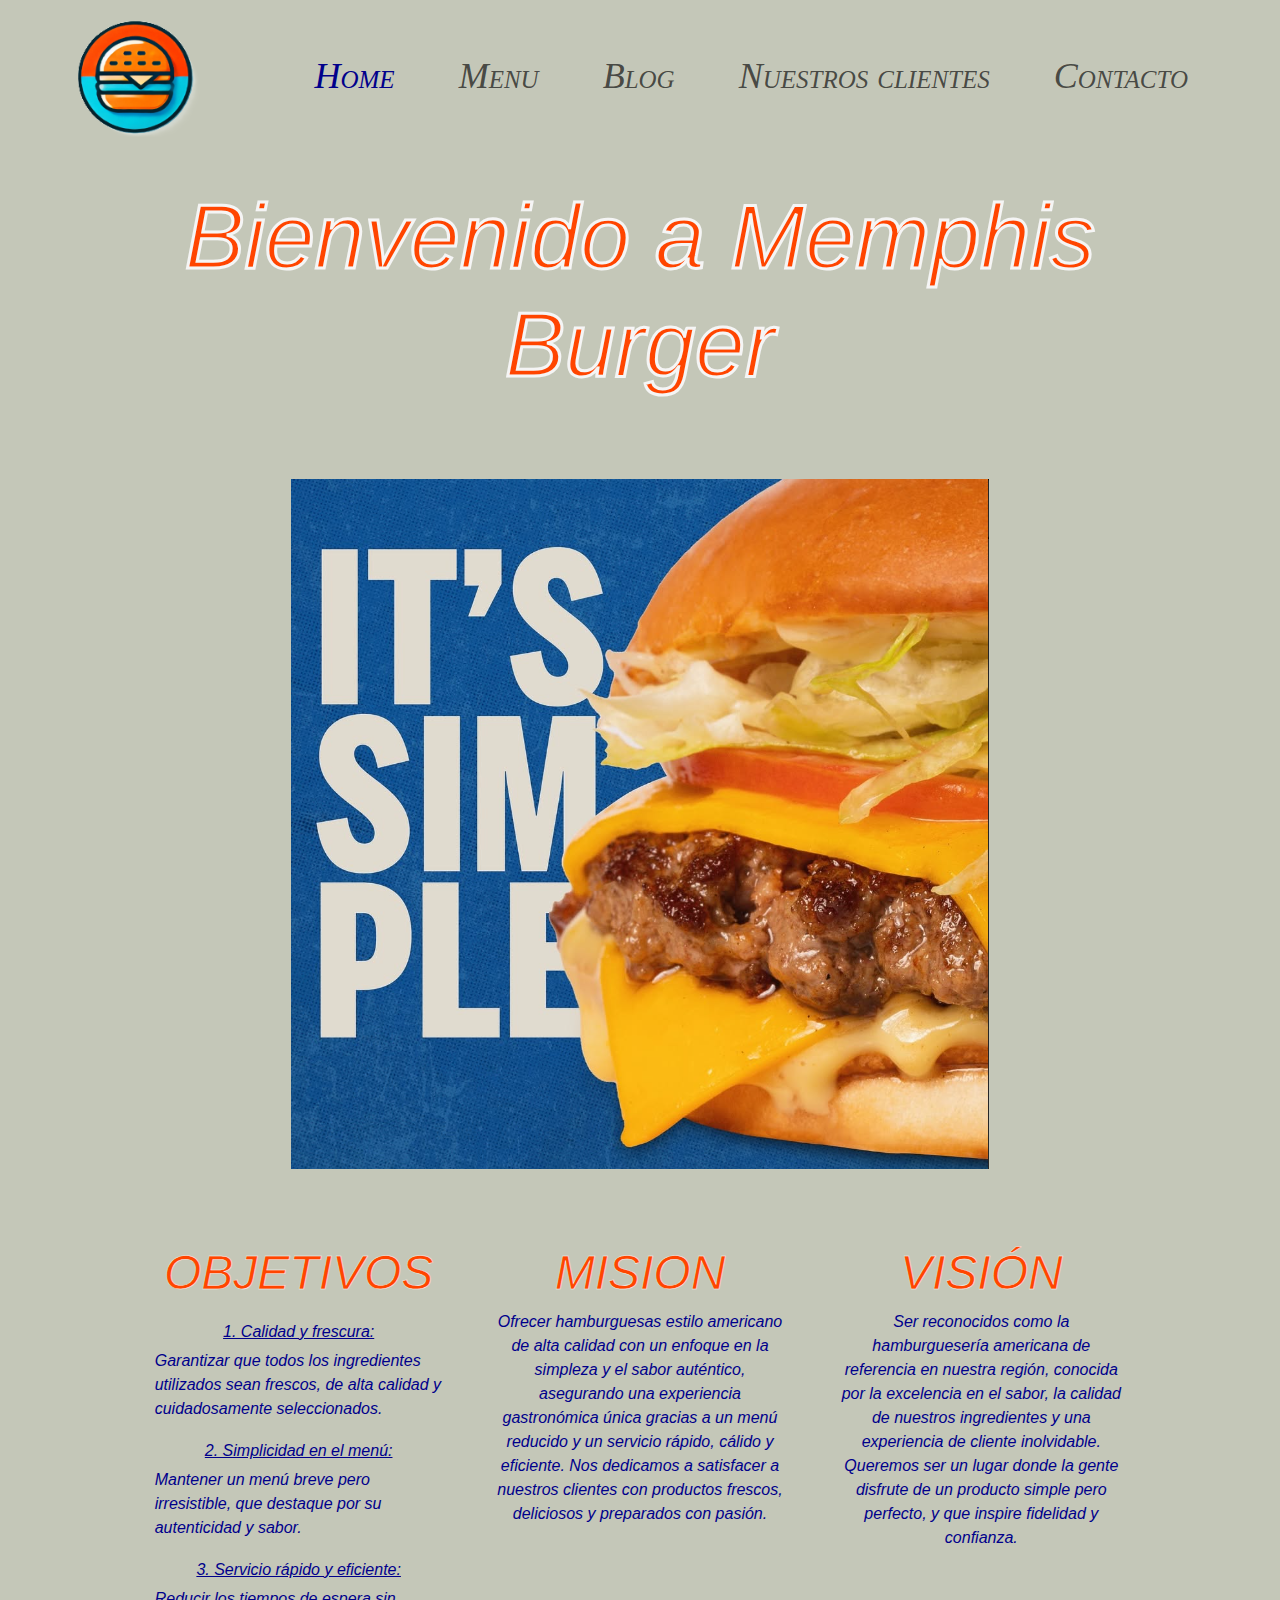
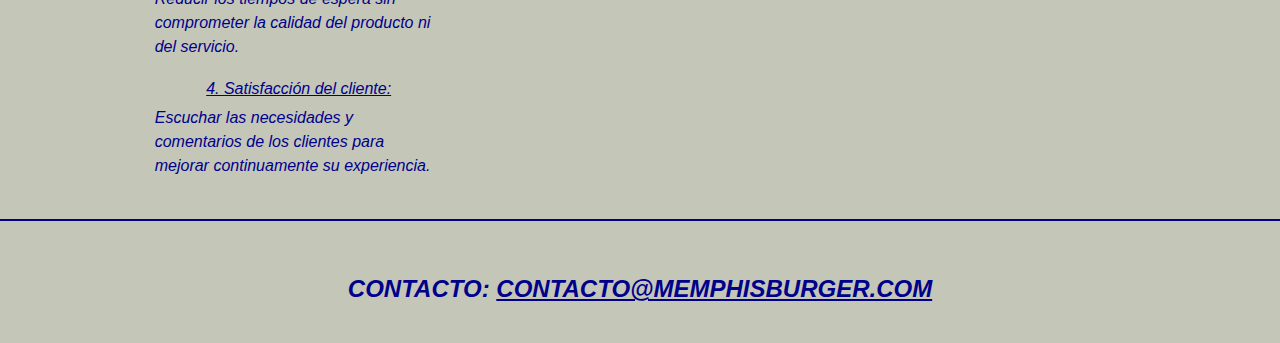
<file: index.html>
<!DOCTYPE html>
<html lang="en">
<head>
    <meta charset="UTF-8">
    <meta name="viewport" content="width=device-width, initial-scale=1.0">
    
    <link href="https://cdn.jsdelivr.net/npm/bootstrap@5.3.3/dist/css/bootstrap.min.css" rel="stylesheet" integrity="sha384-QWTKZyjpPEjISv5WaRU9OFeRpok6YctnYmDr5pNlyT2bRjXh0JMhjY6hW+ALEwIH" crossorigin="anonymous">
    <link rel="stylesheet" href="css/style.css">
    <title>Memphis Burger - Home</title>
</head>
<body>
    <!-- menu de navegacion -->
     <header>
        <nav class="navbar navbar-expand-lg">
            <div class="container-fluid d-flex align-items-center">
                <!-- boton del menu para dispositivos moviles -->
                <button class="navbar-toggler custombotton" type="button" data-bs-toggle="collapse" data-bs-target="#navbarSupportedContent" aria-controls="navbarSupportedContent" aria-expanded="false" aria-label="Toggle navigation">
                    <span class="navbar-toggler-icon"></span>
                </button>

                <!-- Logo -->
                <a class="navbar-brand mx-sm-auto mx-md-auto mx-auto mx-md-5" href="index.html">
                    <img src="img/main-logo1.png" alt="Logo principal Memphis Burger" style="height: 125px;">
                </a>

                <!-- menu de navegacion para pantallas grandes -->
                <div class="collapse navbar-collapse justify-content-end mx-5" id="navbarSupportedContent">
                    <ul class="navbar-nav mb-2 mb-lg-0">
                        <li class="nav-item">
                            <a class="nav-link active" aria-current="page" href="index.html" style="color: darkblue;">Home</a>
                        </li>

                        <li class="nav-item">
                            <a class="nav-link" href="pages/menu.html">Menu</a>
                        </li>

                        <li class="nav-item">
                            <a class="nav-link" href="pages/blog.html">Blog</a>
                        </li>

                        <li class="nav-item">
                            <a class="nav-link" href="pages/clientes.html">Nuestros clientes</a>
                        </li>

                        <li class="nav-item">
                            <a class="nav-link" href="pages/contacto.html">Contacto</a>
                        </li>
                    </ul>
                </div>
            </div>
          </nav>
        
     </header>

     <!-- etiqueta con el contenido de la seccion Home -->
     <main>
        <!-- titulo de la pagina principal de la marca -->
        <h1>Bienvenido a Memphis Burger</h1>
        <!-- seccion para la imagen con eslogan de la marca -->
        <section id="main-slogan">
            <!-- imagen con el eslogan principal de la marca -->
            <img src="img/slogan-sample.png" alt="Eslogan principal de la marca">        
        </section>

        <!-- section con objetivos, mision y vision -->
        <section class="main-text">
            <div>
                <h2>
                    Objetivos
                </h2>
                <h3 class="objetivo-titulo">
                    1. Calidad y frescura:
                </h3>
                <p class="objetivo-texto">
                    Garantizar que todos los ingredientes utilizados sean frescos, de alta calidad y cuidadosamente seleccionados.
                </p>
                <h3 class="objetivo-titulo">
                    2. Simplicidad en el menú:
                </h3>
                <p class="objetivo-texto">
                    Mantener un menú breve pero irresistible, que destaque por su autenticidad y sabor.                    
                </p>
                <h3 class="objetivo-titulo">
                    3. Servicio rápido y eficiente:
                </h3>
                <p class="objetivo-texto">
                    Reducir los tiempos de espera sin comprometer la calidad del producto ni del servicio.                   
                </p>
                <h3 class="objetivo-titulo">
                    4. Satisfacción del cliente:
                </h3>
                <p class="objetivo-texto">
                    Escuchar las necesidades y comentarios de los clientes para mejorar continuamente su experiencia.
                </p>
            </div>
            <div>
                <h2>Mision</h2>
                <p class="center-text">
                    Ofrecer hamburguesas estilo americano de alta calidad con un enfoque en la simpleza y el sabor auténtico, asegurando una experiencia gastronómica única gracias a un menú reducido y un servicio rápido, cálido y eficiente. Nos dedicamos a satisfacer a nuestros clientes con productos frescos, deliciosos y preparados con pasión.
                </p>
            </div>
            <div>
                <h2>
                    Visión
                </h2>
                <p class="center-text">
                    Ser reconocidos como la hamburguesería americana de referencia en nuestra región, conocida por la excelencia en el sabor, la calidad de nuestros ingredientes y una experiencia de cliente inolvidable. Queremos ser un lugar donde la gente disfrute de un producto simple pero perfecto, y que inspire fidelidad y confianza.
                </p>
            </div>
        </section>
     </main>

    <!-- etiqueta para el pie de pagina -->
     <footer>
        <p>Contacto: <a href="mailto:contacto@memphisburger.com">contacto@memphisburger.com</a></p>        
     </footer>

     <!-- script de js -->
     <script src="https://cdn.jsdelivr.net/npm/bootstrap@5.3.3/dist/js/bootstrap.bundle.min.js" integrity="sha384-YvpcrYf0tY3lHB60NNkmXc5s9fDVZLESaAA55NDzOxhy9GkcIdslK1eN7N6jIeHz" crossorigin="anonymous"></script>
</body>
</html>
</file>
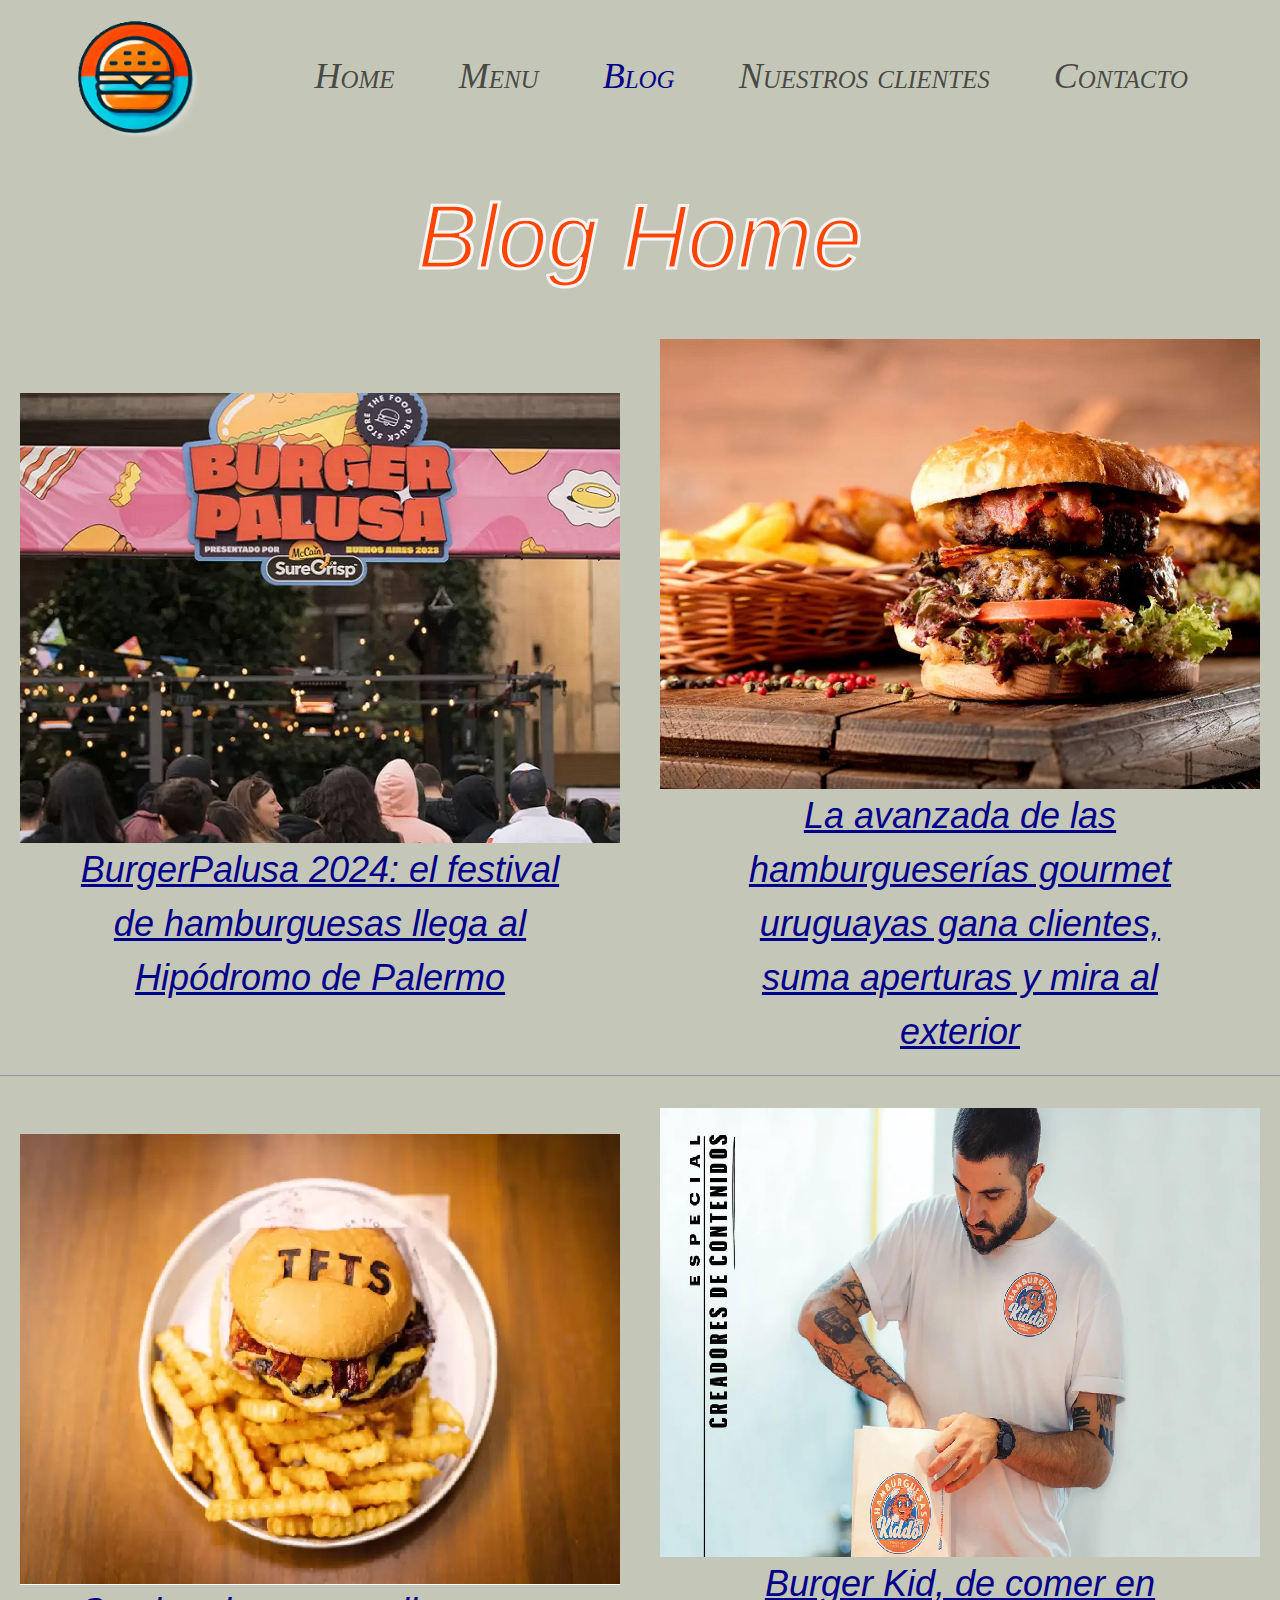
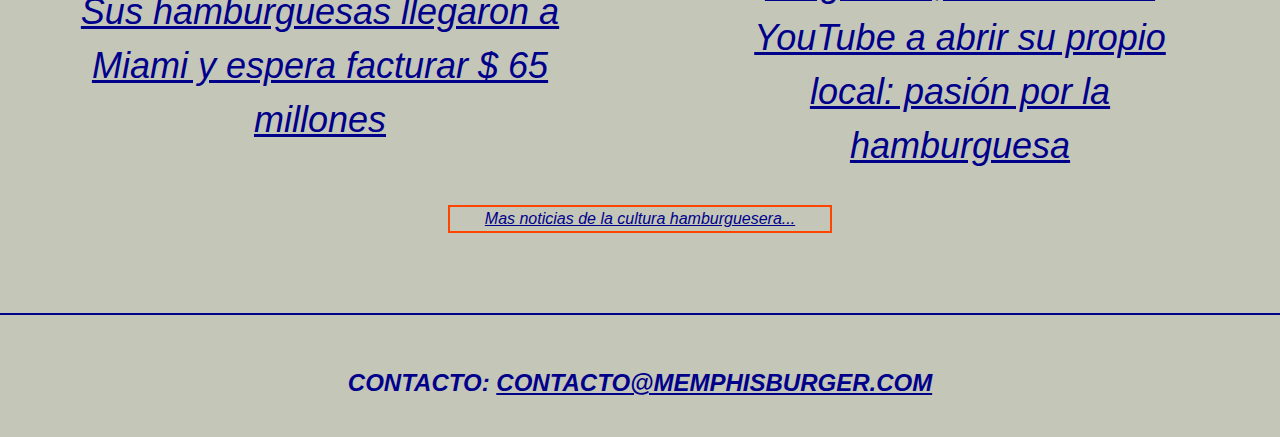
<file: pages/blog.html>
<!DOCTYPE html>
<html lang="en">
<head>
    <meta charset="UTF-8">
    <meta name="viewport" content="width=device-width, initial-scale=1.0">
    <link href="https://cdn.jsdelivr.net/npm/bootstrap@5.3.3/dist/css/bootstrap.min.css" rel="stylesheet" integrity="sha384-QWTKZyjpPEjISv5WaRU9OFeRpok6YctnYmDr5pNlyT2bRjXh0JMhjY6hW+ALEwIH" crossorigin="anonymous">
    <link rel="stylesheet" href="../css/style.css">
    <title>Memphis Burger - Blog</title>
</head>
<body>
    <header>

        <nav class="navbar navbar-expand-lg">
            
            <div class="container-fluid d-flex align-items-center">
                <!-- boton del menu para dispositivos moviles -->
                <button class="navbar-toggler custombotton" type="button" data-bs-toggle="collapse" data-bs-target="#navbarSupportedContent" aria-controls="navbarSupportedContent" aria-expanded="false" aria-label="Toggle navigation">
                    <span class="navbar-toggler-icon"></span>
                </button>

                <!-- Logo -->
                <a class="navbar-brand mx-sm-auto mx-md-auto mx-auto mx-md-5" href="../index.html">
                    <img src="../img/main-logo1.png" alt="Logo principal Memphis Burger" style="height: 125px;">
                </a>

                <!-- menu de navegacion para pantallas grandes -->
                <div class="collapse navbar-collapse justify-content-end mx-5" id="navbarSupportedContent">
                    <ul class="navbar-nav mb-2 mb-lg-0">
                        <li class="nav-item">
                            <a class="nav-link" href="../index.html">Home</a>
                        </li>

                        <li class="nav-item">
                            <a class="nav-link" href="menu.html">Menu</a>
                        </li>

                        <li class="nav-item">
                            <a class="nav-link active" aria-current="page" href="blog.html" style="color: darkblue;">Blog</a>
                        </li>

                        <li class="nav-item">
                            <a class="nav-link" href="clientes.html">Nuestros clientes</a>
                        </li>

                        <li class="nav-item">
                            <a class="nav-link" href="contacto.html">Contacto</a>
                        </li>
                    </ul>
                </div>
            </div>
          </nav>
        
     </header>
    
    <!-- contenido de la seccion Blog -->
    <main>
        <!-- secciones que contienen 2 enlaces cada uno -->
         <div>
            <h1>Blog Home</h1>
         </div>
         <section class="blog-section">
            <div>
                <div>
                    <a href="https://www.forbesargentina.com/lifestyle/burgerpalusa-2024-festival-hamburguesas-llega-hipodromo-palermo-n58945"><img class="img-blog" src="../img/blog1.png" alt="Imagen relacionada a la noticia numero 1"></a>
                    <p><a href="https://www.forbesargentina.com/lifestyle/burgerpalusa-2024-festival-hamburguesas-llega-hipodromo-palermo-n58945">BurgerPalusa 2024: el festival de hamburguesas llega al Hipódromo de Palermo</a></p>                  
                </div>
                <hr>
                <div>
                    <a href="https://www.elpais.com.uy/el-empresario/la-avanzada-de-las-hamburgueserias-gourmet-uruguayas-gana-clientes-suma-aperturas-y-mira-al-exterior#google_vignette"><img class="img-blog" src="../img/blog2.png" alt="Imagen relacionada a la noticia numero 2"></a>
                    <p><a href="https://www.elpais.com.uy/el-empresario/la-avanzada-de-las-hamburgueserias-gourmet-uruguayas-gana-clientes-suma-aperturas-y-mira-al-exterior#google_vignette">La avanzada de las hamburgueserías gourmet uruguayas gana clientes, suma aperturas y mira al exterior</a></p>                     
                </div>
            </div>
            <hr>
            <div>
                <div>
                    <a href="https://www.forbesargentina.com/negocios/sus-hamburguesas-llegaron-miami-espera-facturar-65-millones-n19017"><img class="img-blog" src="../img/blog3.png" alt="Imagen relacionada a la noticia numero 3"></a>
                    <p><a href="https://www.forbesargentina.com/negocios/sus-hamburguesas-llegaron-miami-espera-facturar-65-millones-n19017">Sus hamburguesas llegaron a Miami y espera facturar $ 65 millones</a></p>                  
                </div>
                <hr>
                <div>
                    <a href="https://es.rollingstone.com/burger-kid-de-comer-en-youtube-a-abrir-su-propio-local-pasion-por-la-hamburguesa/"><img class="img-blog" src="../img/blog4.png" alt="Imagen relacionada a la noticia numero 4"></a>
                    <p><a href="https://es.rollingstone.com/burger-kid-de-comer-en-youtube-a-abrir-su-propio-local-pasion-por-la-hamburguesa/">Burger Kid, de comer en YouTube a abrir su propio local: pasión por la hamburguesa</a></p>                     
                </div>
            </div>
            <div class="blog-search">
                <a href="https://www.google.com/search?q=cultura+hamburguesera&sca_esv=7e1bbdf5a909f35f&biw=1920&bih=919&tbm=nws&sxsrf=AHTn8zpmRj8uya3-rwQEydAChr1h7KtSxQ%3A1738797197185&ei=jfCjZ9-LC5Cd5OUP_dyH4AI&ved=0ahUKEwifhpmq1K2LAxWQDrkGHX3uASwQ4dUDCA4&uact=5&oq=cultura+hamburguesera&gs_lp=Egxnd3Mtd2l6LW5ld3MiFWN1bHR1cmEgaGFtYnVyZ3Vlc2VyYTIFEAAYgAQyBRAAGO8FMggQABiABBiiBEiVCVDQAVjGA3AAeACQAQCYAXSgAaICqgEDMi4xuAEDyAEA-AEBmAIDoAKtAsICBRAhGKABwgIGEAAYFhgemAMAiAYBkgcDMi4xoAe3Bw&sclient=gws-wiz-news">Mas noticias de la cultura hamburguesera...</a>
            </div>
         </section>
    </main>

    <!-- etiqueta para el pie de pagina -->
    <footer>
        <p>Contacto: <a href="mailto:contacto@memphisburger.com">contacto@memphisburger.com</a></p>        
    </footer> 
    
     <!-- script de js -->
     <script src="https://cdn.jsdelivr.net/npm/bootstrap@5.3.3/dist/js/bootstrap.bundle.min.js" integrity="sha384-YvpcrYf0tY3lHB60NNkmXc5s9fDVZLESaAA55NDzOxhy9GkcIdslK1eN7N6jIeHz" crossorigin="anonymous"></script>
</body>
</html>
</file>
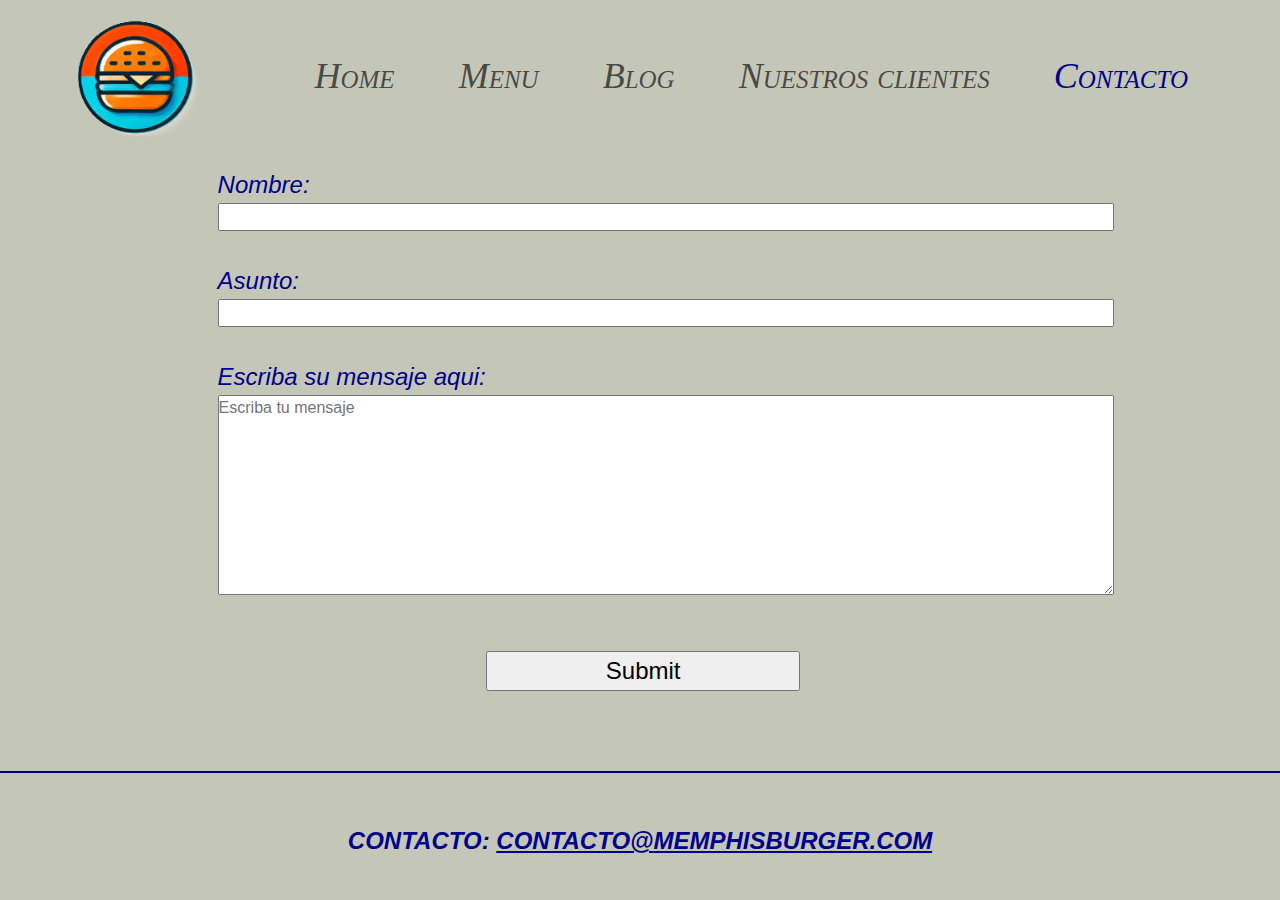
<file: pages/contacto.html>
<!DOCTYPE html>
<html lang="en">
<head>
    <meta charset="UTF-8">
    <meta name="viewport" content="width=device-width, initial-scale=1.0">
    <link href="https://cdn.jsdelivr.net/npm/bootstrap@5.3.3/dist/css/bootstrap.min.css" rel="stylesheet" integrity="sha384-QWTKZyjpPEjISv5WaRU9OFeRpok6YctnYmDr5pNlyT2bRjXh0JMhjY6hW+ALEwIH" crossorigin="anonymous">
    <link rel="stylesheet" href="../css/style.css">
    <title>Memphis Burger - Contacto</title>
</head>
<body>
    <header>

        <nav class="navbar navbar-expand-lg">
            
            <div class="container-fluid d-flex align-items-center">
                <!-- boton del menu para dispositivos moviles -->
                <button class="navbar-toggler custombotton" type="button" data-bs-toggle="collapse" data-bs-target="#navbarSupportedContent" aria-controls="navbarSupportedContent" aria-expanded="false" aria-label="Toggle navigation">
                    <span class="navbar-toggler-icon"></span>
                </button>

                <!-- Logo -->
                <a class="navbar-brand mx-sm-auto mx-md-auto mx-auto mx-md-5" href="../index.html">
                    <img src="../img/main-logo1.png" alt="Logo principal Memphis Burger" style="height: 125px;">
                </a>

                <!-- menu de navegacion para pantallas grandes -->
                <div class="collapse navbar-collapse justify-content-end mx-5" id="navbarSupportedContent">
                    <ul class="navbar-nav mb-2 mb-lg-0">
                        <li class="nav-item">
                            <a class="nav-link" href="../index.html">Home</a>
                        </li>

                        <li class="nav-item">
                            <a class="nav-link" href="menu.html">Menu</a>
                        </li>

                        <li class="nav-item">
                            <a class="nav-link" href="blog.html">Blog</a>
                        </li>

                        <li class="nav-item">
                            <a class="nav-link" href="clientes.html">Nuestros clientes</a>
                        </li>

                        <li class="nav-item">
                            <a class="nav-link active" aria-current="page" href="contacto.html" style="color: darkblue;">Contacto</a>
                        </li>
                    </ul>
                </div>
            </div>
          </nav>
        
     </header>
    
    <!-- contenido principal de la seccion -->
     <main>
        <section class="form-contacto">
            <div>
                <!-- etiqueta que contiene el formulario para envio de mensajes -->
                <form action="">
                    <div>
                        <label for="">Nombre:</label>
                        <input type="text">
                    </div>

                    <div>
                        <label for="">Asunto:</label>
                        <input type="text">                    
                    </div>
                    <div>
                        <label for="">Escriba su mensaje aqui:</label>
                        <Textarea placeholder="Escriba tu mensaje"></Textarea>
                    </div>
                    <!-- boton que envia el formulario -->
                    <input class="submit-button" type="submit">
                </form>                
            </div>
        </section>
     </main>

     <!-- etiqueta para el pie de pagina -->
    <footer>
        <p>Contacto: <a href="mailto:contacto@memphisburger.com">contacto@memphisburger.com</a></p>        
    </footer>

     <!-- script de js -->
     <script src="https://cdn.jsdelivr.net/npm/bootstrap@5.3.3/dist/js/bootstrap.bundle.min.js" integrity="sha384-YvpcrYf0tY3lHB60NNkmXc5s9fDVZLESaAA55NDzOxhy9GkcIdslK1eN7N6jIeHz" crossorigin="anonymous"></script>
</body>
</html>
</file>
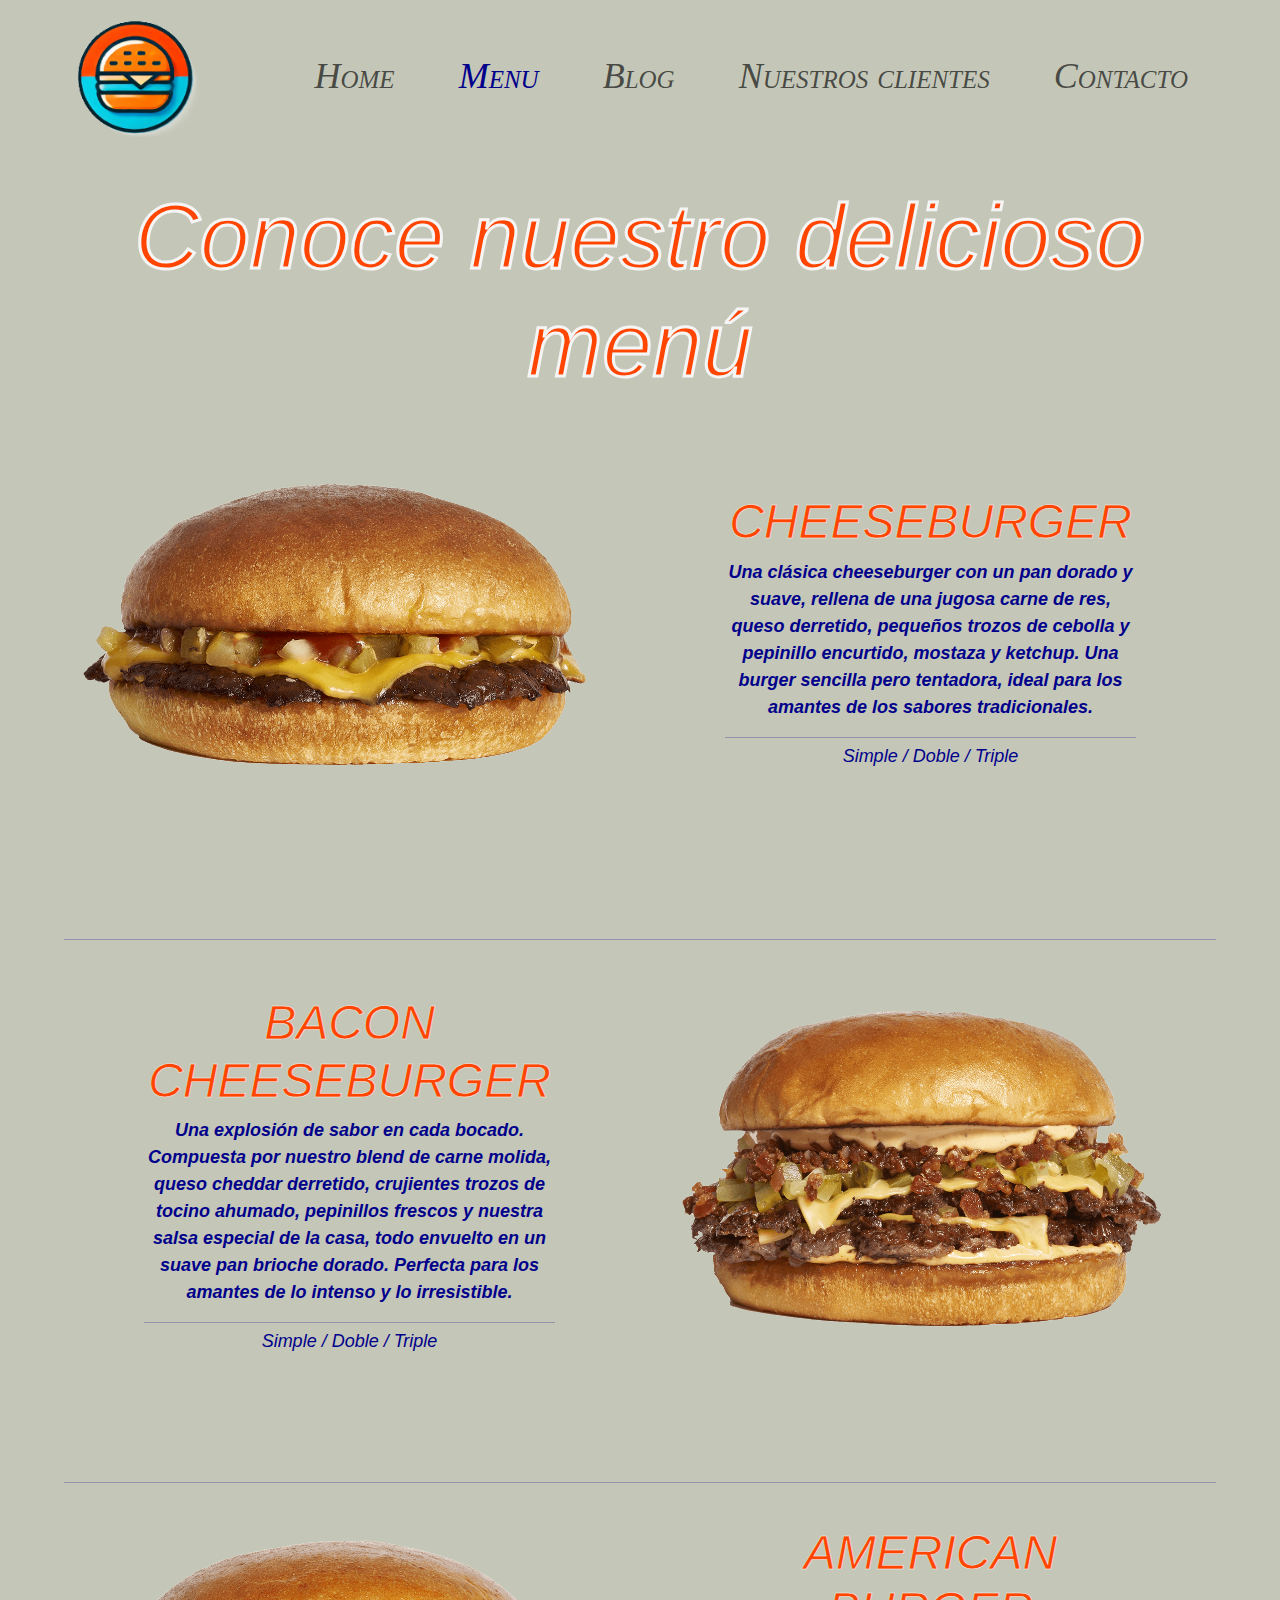
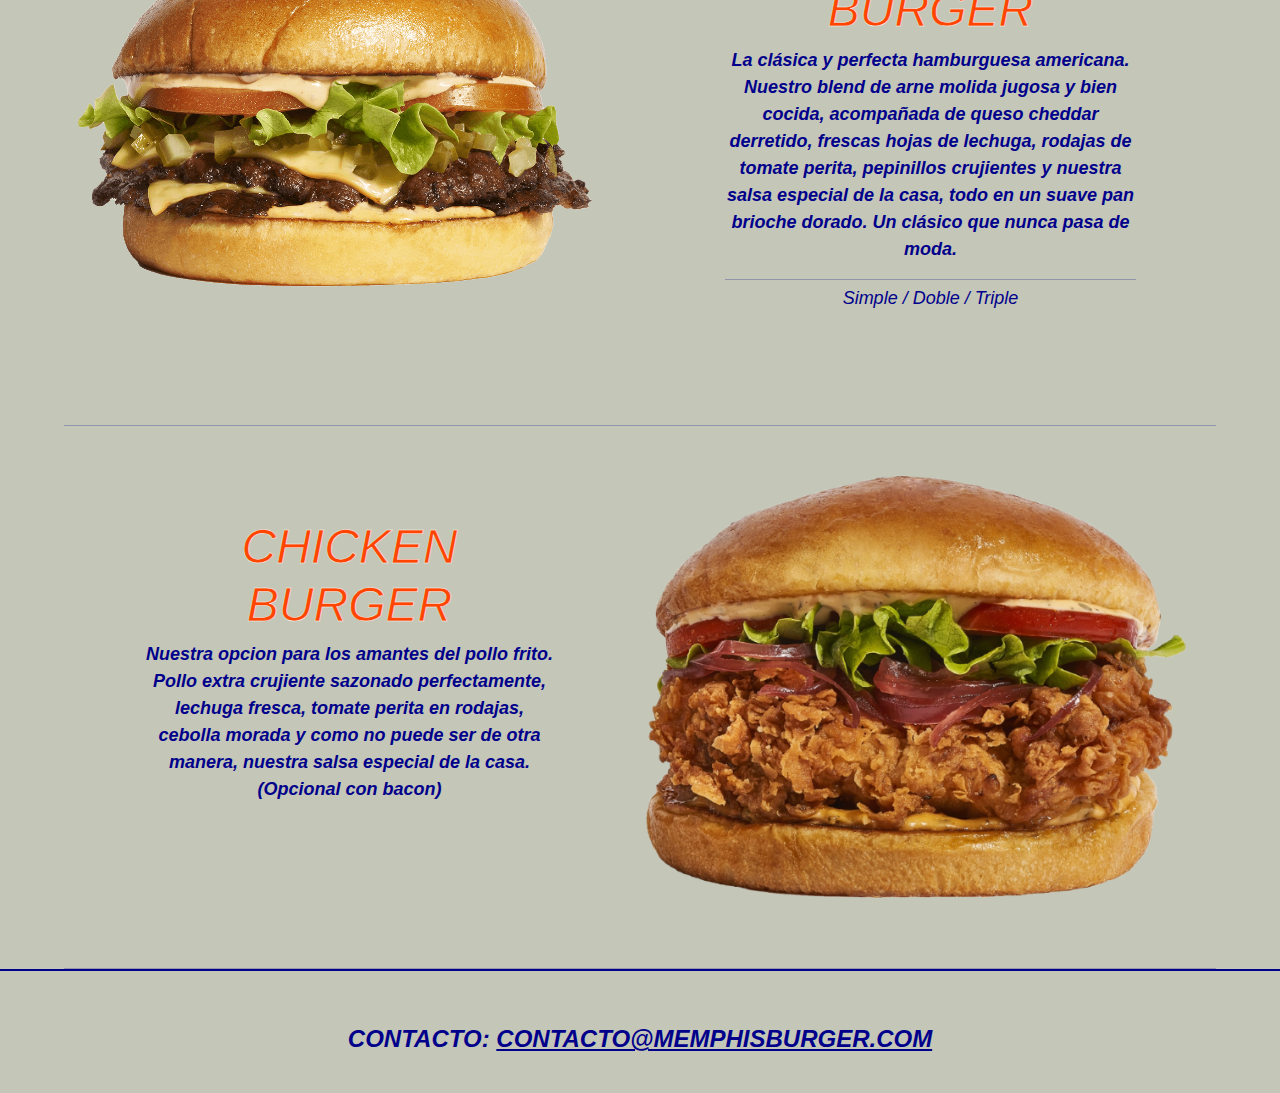
<file: pages/menu.html>
<!DOCTYPE html>
<html lang="en">
<head>
    <meta charset="UTF-8">
    <meta name="viewport" content="width=device-width, initial-scale=1.0">
    <link href="https://cdn.jsdelivr.net/npm/bootstrap@5.3.3/dist/css/bootstrap.min.css" rel="stylesheet" integrity="sha384-QWTKZyjpPEjISv5WaRU9OFeRpok6YctnYmDr5pNlyT2bRjXh0JMhjY6hW+ALEwIH" crossorigin="anonymous">
    <link rel="stylesheet" href="../css/style.css">
    <title>Memphis Burger - Menu</title>
</head>
<body>
    <header>

        <nav class="navbar navbar-expand-lg">
            
            <div class="container-fluid d-flex align-items-center">

                <!-- boton del menu para dispositivos moviles -->
                <button class="navbar-toggler custombotton" type="button" data-bs-toggle="collapse" data-bs-target="#navbarSupportedContent" aria-controls="navbarSupportedContent" aria-expanded="false" aria-label="Toggle navigation">
                    <span class="navbar-toggler-icon"></span>
                </button>

                <!-- Logo -->
                <a class="navbar-brand mx-sm-auto mx-md-auto mx-auto mx-md-5" href="../index.html">
                    <img src="../img/main-logo1.png" alt="Logo principal Memphis Burger" style="height: 125px;">
                </a>

                <!-- menu de navegacion para pantallas grandes -->
                <div class="collapse navbar-collapse justify-content-end mx-5" id="navbarSupportedContent">
                    <ul class="navbar-nav mb-2 mb-lg-0">
                        <li class="nav-item">
                            <a class="nav-link" href="../index.html">Home</a>
                        </li>

                        <li class="nav-item">
                            <a class="nav-link active" aria-current="page" href="menu.html" style="color: darkblue;">Menu</a>
                        </li>

                        <li class="nav-item">
                            <a class="nav-link" href="blog.html">Blog</a>
                        </li>

                        <li class="nav-item">
                            <a class="nav-link" href="clientes.html">Nuestros clientes</a>
                        </li>

                        <li class="nav-item">
                            <a class="nav-link" href="contacto.html">Contacto</a>
                        </li>
                    </ul>
                </div>
            </div>
          </nav>
        
     </header>

    <!-- contenido de la seccion Menu -->
     <main>
        <!-- titulo de la seccion -->
        <h1>Conoce nuestro delicioso menú</h1>

        <!-- item 1 del menu --> 
        <section class="menu-burgers">
            <!-- imagen del item -->
            <img class="item-img1" src="../img/menu1.png" alt="Cheeseburger">
            <div class="item1">
                <!-- nombre del item -->
                <h2 class="item-titulo">Cheeseburger</h2>
                <!-- descripcion del item -->
                <p class="menu-description">Una clásica cheeseburger con un pan dorado y suave, rellena de una jugosa carne de res, queso derretido, pequeños trozos de cebolla y pepinillo encurtido, mostaza y ketchup. Una burger sencilla pero tentadora, ideal para los amantes de los sabores tradicionales.</p>
                <hr>
                <p class="item-option">
                    Simple / Doble / Triple
                </p>
            </div>
            <hr class="hr-uno">
            <!-- imagen del item -->
            <img class="item-img2" src="../img/menu2.png" alt="Bacon Cheeseburger">
            <div class="item2">
                <!-- nombre del item -->
                <h2 class="item-titulo">Bacon Cheeseburger</h2>
                <!-- descripcion del item -->
                <p class="menu-description">Una explosión de sabor en cada bocado. Compuesta por nuestro blend de carne molida, queso cheddar derretido, crujientes trozos de tocino ahumado, pepinillos frescos y nuestra salsa especial de la casa, todo envuelto en un suave pan brioche dorado. Perfecta para los amantes de lo intenso y lo irresistible.</p>
                <hr>
                <p class="item-option">
                    Simple / Doble / Triple
                </p>
            </div>
            <hr class="hr-dos">
            <!-- imagen del item -->
            <img class="item-img3" src="../img/menu3.png" alt="American Burger">
            <div class="item3">
                <!-- nombre del item -->
                <h2 class="item-titulo">American Burger</h2>
                <!-- descripcion del item -->
                <p class="menu-description">La clásica y perfecta hamburguesa americana. Nuestro blend de arne molida jugosa y bien cocida, acompañada de queso cheddar derretido, frescas hojas de lechuga, rodajas de tomate perita, pepinillos crujientes y nuestra salsa especial de la casa, todo en un suave pan brioche dorado. Un clásico que nunca pasa de moda.</p>
                <hr>
                <p class="item-option">
                    Simple / Doble / Triple
                </p>
            </div>
            <hr class="hr-tres">
            <!-- imagen del item -->
            <img class="item-img4" src="../img/menu4.png" alt="Chicken Burger">
            <div class="item4">
                <!-- nombre del item -->
                <h2 class="item-titulo">Chicken Burger</h2>
                <!-- descripcion del item -->
                <p class="menu-description">Nuestra opcion para los amantes del pollo frito. Pollo extra crujiente sazonado perfectamente, lechuga fresca, tomate perita en rodajas, cebolla morada y como no puede ser de otra manera, nuestra salsa especial de la casa. (Opcional con bacon)</p>
            </div>
            <hr class="hr-cuatro">
        </section>
     </main>

     <!-- etiqueta para el pie de pagina -->
     <footer>
        <p>Contacto: <a href="mailto:contacto@memphisburger.com">contacto@memphisburger.com</a></p>        
     </footer>
     
     <!-- script de js -->
     <script src="https://cdn.jsdelivr.net/npm/bootstrap@5.3.3/dist/js/bootstrap.bundle.min.js" integrity="sha384-YvpcrYf0tY3lHB60NNkmXc5s9fDVZLESaAA55NDzOxhy9GkcIdslK1eN7N6jIeHz" crossorigin="anonymous"></script>
</body>
</html>
</file>
<file: css/style.css>
@charset "UTF-8";
/* reset */
* {
  margin: 0;
  padding: 0;
  box-sizing: border-box;
}

/* estilos globales */
body {
  background-color: #C4C7B8;
  font-family: Verdana, Geneva, Tahoma, sans-serif;
  color: darkblue;
  font-style: italic;
}

/* estilos para links y botones del navbar*/
a {
  color: darkblue;
}

a:visited {
  color: orangered;
}

.custombotton {
  border-color: orangered;
  border-width: 2px;
}

.nav-link:hover {
  color: darkblue;
  border: 1px solid darkblue;
}

/* estilos imagen pagina principal*/
#main-slogan {
  display: flex;
  justify-content: center;
  margin-top: 5rem;
}

#main-slogan img {
  max-width: 100%;
  max-height: 100%;
}

/* estilos texto principal en pantallas chicas y tabletas*/
.main-text {
  display: flex;
  justify-content: space-around;
  flex-direction: column;
  margin-left: 10%;
  margin-right: 10%;
  margin-top: 50px;
}
.main-text div {
  padding: 25px;
}

/* estilos seccion main text*/
.objetivo-titulo {
  font-size: 16px;
  text-decoration: underline;
  text-align: center;
  margin-top: 20px;
}

.objetivo-texto {
  text-align: left;
}

.center-text {
  text-align: center;
}

.menu-burgers {
  display: grid;
  grid-template-columns: 1fr;
  grid-template-rows: auto 5fr 1fr auto 5fr 1fr auto 5fr 1fr auto 5fr;
  width: 80%;
  margin-left: 10%;
}
.menu-burgers img {
  max-width: 95%;
}
.menu-burgers div {
  align-content: center;
  text-align: center;
  font-weight: 600;
  margin-bottom: 10%;
  font-size: 14px;
}

.item-img4 {
  margin-left: 15%;
}

hr {
  margin: 0;
  padding: 0;
}

.item-option {
  font-weight: 100;
  margin-top: 5px;
}

.blog-section {
  margin-top: 2rem;
  margin-bottom: 2rem;
}
.blog-section div {
  display: flex;
  flex-direction: column;
  justify-content: center;
  align-content: center;
}
.blog-section div div {
  display: flex;
  justify-content: center;
  flex-direction: column;
  align-content: center;
  text-align: center;
  margin-left: 10%;
  width: 80%;
}
.blog-section div div p {
  font-size: 18px;
  text-align: center;
  width: 100%;
}
.blog-section div div a {
  color: darkblue;
}

.img-blog {
  max-width: 100%;
  max-height: 100%;
  object-fit: cover;
  text-align: center;
}

.blog-search {
  display: flex;
  justify-content: center;
  margin-top: 2rem;
  font-size: 16px;
  text-align: center;
  border: 1px solid orangered;
  margin-left: 10%;
  margin-right: 10%;
}

.calificacion {
  display: flex;
  flex-direction: column;
  justify-content: center;
  padding: 25px;
}
.calificacion .titulo-secundario {
  margin-bottom: 2.5rem;
}
.calificacion div {
  text-align: center;
}
.calificacion div .reseña {
  min-width: 80%;
  min-height: 150px;
}
.calificacion div .submit-button {
  margin-top: 2.5rem;
  margin-bottom: 5rem;
  font-size: 24px;
}

/* estilos para barra de calificacion*/
.rating-container {
  font-size: 24px;
  display: flex;
  flex-direction: row;
  justify-content: center;
}
.rating-container div {
  padding: 10px;
  font-size: 16px;
}

main .form-contacto div {
  display: flex;
  flex-direction: column;
  margin-left: 10%;
  margin-right: 20%;
}
main .form-contacto div form {
  display: flex;
  justify-content: center;
  flex-direction: column;
}
main .form-contacto div form div {
  width: 100%;
  margin-top: 1rem;
  margin-bottom: 1rem;
}
main .form-contacto div form div label {
  font-size: 24px;
}
main .form-contacto div form div textarea {
  min-height: 200px;
}
main .form-contacto div form .submit-button {
  margin-top: 2.5rem;
  margin-bottom: 5rem;
  font-size: 24px;
  margin-left: 40%;
  margin-right: 25%;
}

/* titulo principal y secundario para computadoras */
@media screen and (min-width: 768px) {
  h1 {
    text-align: center;
    text-align: center;
    font-size: 90px;
    color: orangered;
    -webkit-text-stroke-color: whitesmoke;
    -webkit-text-stroke-width: 3px;
    font-style: italic;
    margin-top: 2rem;
    margin-left: 5%;
    margin-right: 5%;
  }
  h2 {
    text-align: center;
    font-size: 48px;
    text-transform: uppercase;
    -webkit-text-stroke-color: whitesmoke;
    -webkit-text-stroke-width: 0.5px;
    color: orangered;
  }
}
/* estilos textos pag principal en pantallas grandes*/
@media screen and (min-width: 1024px) {
  .main-text {
    display: flex;
    justify-content: space-around;
    flex-direction: row;
  }
  .main-text div {
    padding: 25px;
    width: 33%;
  }
}
/* estilos de menu con grid para pantallas medianas y grandes */
@media screen and (min-width: 768px) {
  .menu-burgers {
    display: grid;
    grid-template-columns: 1fr 1fr;
    grid-template-rows: 5fr auto 5fr auto 5fr auto 5fr auto;
    gap: 10px;
    width: 90%;
    margin-left: 5%;
  }
  .menu-burgers div {
    padding-left: 5rem;
    padding-right: 5rem;
    font-weight: 600;
    font-size: 18px;
  }
  hr {
    grid-column: 1/3;
  }
  .item-img1 {
    order: 1;
  }
  .item1 {
    order: 2;
  }
  .hr-uno {
    order: 3;
  }
  .item-img2 {
    order: 5;
  }
  .item2 {
    order: 4;
  }
  .hr-dos {
    order: 5;
  }
  .item-img3 {
    order: 6;
  }
  .item3 {
    order: 7;
  }
  .hr-tres {
    order: 8;
  }
  .item-img4 {
    order: 10;
    margin-left: 0;
  }
  .item4 {
    order: 9;
  }
  .hr-cuatro {
    order: 11;
  }
}
/*estilos para BLOG en pantallas grandes*/
@media screen and (min-width: 1024px) {
  .blog-section {
    margin-bottom: 5rem;
  }
  .blog-section div {
    margin-top: 1rem;
    display: flex;
    flex-direction: row;
    justify-content: space-around;
    align-content: center;
  }
  .blog-section div div {
    display: flex;
    justify-content: center;
    flex-direction: column;
    align-items: center;
    text-align: center;
    width: 50%;
    margin-left: 0;
  }
  .blog-section div div p {
    font-size: 36px;
    text-align: center;
    width: 75%;
  }
  .blog-section div div a {
    color: darkblue;
  }
  .blog-search {
    display: flex;
    justify-content: center;
    margin-top: 2rem;
    font-size: 16px;
    border: 2px solid orangered;
    margin-left: 35%;
    margin-right: 35%;
  }
}
/* estilos para clientes en pantallas grandes*/
@media screen and (min-width: 768px) {
  .calificacion {
    padding: 50px;
  }
  .calificacion .titulo-secundario {
    margin-bottom: 5rem;
  }
  .calificacion div .submit-button {
    font-size: 28px;
  }
  .rating-container div {
    font-size: 24px;
  }
}
/* estilos footer en pantallas grandes*/
@media screen and (min-width: 768px) {
  footer {
    font-size: 150%;
  }
}
/* titulos principales para moviles y tabletas */
@media screen and (max-width: 767px) {
  h1 {
    text-align: center;
    text-align: center;
    font-size: 45px;
    color: orangered;
    -webkit-text-stroke-color: whitesmoke;
    -webkit-text-stroke-width: 1px;
    font-style: italic;
    margin-top: 2rem;
    margin-left: 5%;
    margin-right: 5%;
    margin-bottom: 2rem;
  }
  /* estilos para titulos secundarios para moviles y tabletas */
  h2 {
    text-align: center;
    font-size: 36px;
    text-transform: uppercase;
    -webkit-text-stroke-color: whitesmoke;
    -webkit-text-stroke-width: 0.5px;
    color: orangered;
  }
}
/* estilos para el header y navbar */
.navbar {
  font-size: 36px;
  font-variant: small-caps;
  font-family: fantasy;
  display: flex;
  justify-content: space-around;
  margin-left: 50px;
}

.navbar-nav {
  font-size: 36px;
  font-variant: small-caps;
  font-family: fantasy;
  display: flex;
  align-items: center;
}

.nav-item {
  margin-inline: 1.5rem;
}

.nav-link {
  font-size: 36px;
  font-variant: small-caps;
  font-family: fantasy;
}

/* estilos del footer*/
footer {
  text-transform: uppercase;
  font-weight: 800;
  text-align: center;
  padding-top: 50px;
  padding-bottom: 20px;
  border-top: 2px solid darkblue;
}

/*# sourceMappingURL=style.css.map */
</file>
